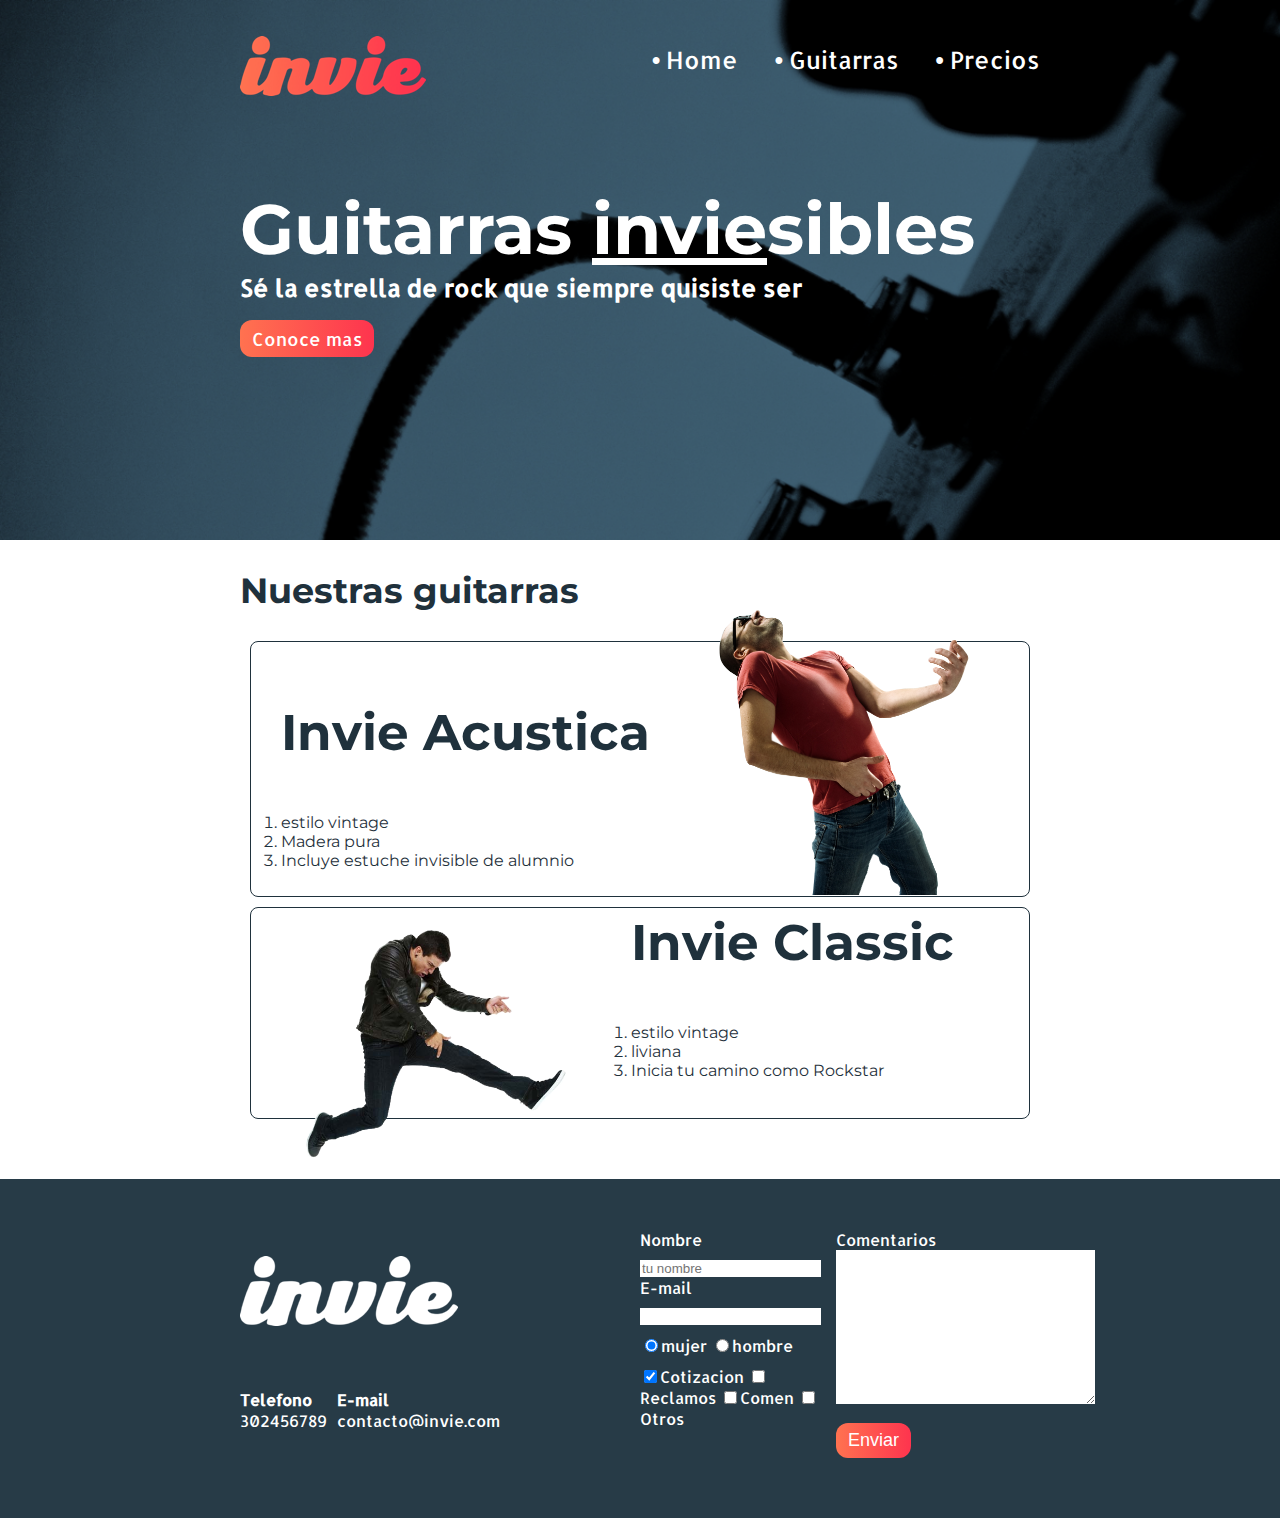
<file: index.html>
<!DOCTYPE html>
<html>
<head>
	<title>Invie Guitarras inviesible</title>
	<meta charset="utf-8">
	<link href='https://fonts.googleapis.com/css?family=Montserrat'rel='stylesheet' type='text/css'>
	<link href='https://fonts.googleapis.com/css?family=Allerta' rel='stylesheet' type='text/css'>
	<link rel="stylesheet" type="text/css" href="css/invie.css">
</head>
<body>
		<section id="portada" class="portada background"><!-- portada -->
			<header id="header" class="header contenedor"><!-- encabezado -->
				<figure class="logotipo"> <!-- logotipo -->
					<img src="images/invie.png" width="186" height="60" alt="Invie logotipo"/>
				</figure>
				<nav class="menu"><!-- menu -->
					<ul>
						<li>
							<a href="index.html">Home</a>
						</li>
						<li>
							<a href="#guitarras">Guitarras</a>
						</li>
						<li>
							<a href="precios.html">Precios</a>
						</li>
					</ul>
				</nav>
			</header>
		<div class="contenedor">
			<h1 class="titulo">Guitarras <span>invie</span>sibles</h1><!-- titulo -->
			<h3 class="title-a">Sé la estrella de rock que siempre quisiste ser</h3><!-- resumen -->
			<a class="button" href="#guitarras">Conoce mas</a><!-- boton -->
		</div>
		</section>
		<section id="guitarras" class="guitarras contenedor"><!-- guitarras -->
			<h2>Nuestras guitarras</h2><!-- titulo -->
			<article class="guitarra"><!-- guitarra 1 -->
				<img class="derecha" src="images/invie-acustica.png" width="350" alt="Guitara Acustica"/>
				<div class="contenedor-guitarra-a">
					<h3 class="title-b">Invie Acustica</h3>
					<ol>
						<li>
							estilo vintage
						</li>
						<li>
							Madera pura
						</li>
						<li>
							Incluye estuche invisible de alumnio
						</li>
					</ol>
				</div>
			</article>
			<article class="guitarra b"><!-- guitarra 2 -->
				<img class="izquierda" src="images/invie-classic.png" width="350" alt="Guitarra Clasica" />
				<div class="contenedor-guitarra-b">
					<h3 class="title-b">Invie Classic</h3>
					<ol>
						<li>
							estilo vintage
						</li>
						<li>
							liviana
						</li>
						<li>
							Inicia tu camino como Rockstar
						</li>
				</ol>
				</div>
			</article>
		</section>
		<footer class="footer">
			<div class="contenedor">
				<div class="contacto">
					<img  src="images/invie-white.png" alt="logotipo blanco"/>
					<a href="tel:+523045688"><strong>Telefono</strong><span>302456789</span></a>
					<a href="mailto;contacto@live.com"><strong>E-mail</strong><span>contacto@invie.com</span></a>
				</div>
				<form class="formulario">
					<div class="col1">
						<label for="nombre">Nombre</label>
						<input type="text" required placeholder="tu nombre" id="nombre" name="hombre" />
						<label for="Email">E-mail</label>
						<input type="email" required id="Email" name="email" />
						<div class="sexo"><!-- sexo -->
							<label for="mujer">
							<input type="radio" checked id="mujer" name="sexo" value="mujer">mujer
							</label>
							<label for="hombre">
							<input type="radio" id="hombre" name="sexo" value="hombre">hombre
							</label>
						</div>
						<div class="intereses"> <!-- intereses -->
							<label for="cotizacion"></label>
								<input type="checkbox" checked id="cotizacion" name="intereses" value="cotizacion"/>Cotizacion			
							</label>
							<label for="reclamos"></label>
								<input type="checkbox" id="reclamos" name="intereses" value="reclamos"/>Reclamos						
							</label>
							<label for="comentarios"></label>
								<input type="checkbox" id="comentarios" name="intereses"/ value="comentarios"/>Comen
							</label>
							<label for="otros"></label>
								<input type="checkbox" id="otros" name="intereses" value="otros"/>Otros						
							</label>
						</div>
					</div>
					<div class="col2"><!-- comentarios -->
							<label for="comentarios">
							Comentarios
							<textarea name="comentarios" id="comentarios" cols="30" rows="10"></textarea>
							<input type="submit" value="Enviar" class="button"></input>
							</label>
					</div>
				</form>
			</div>
		</footer>

</body>
</html>
</file>
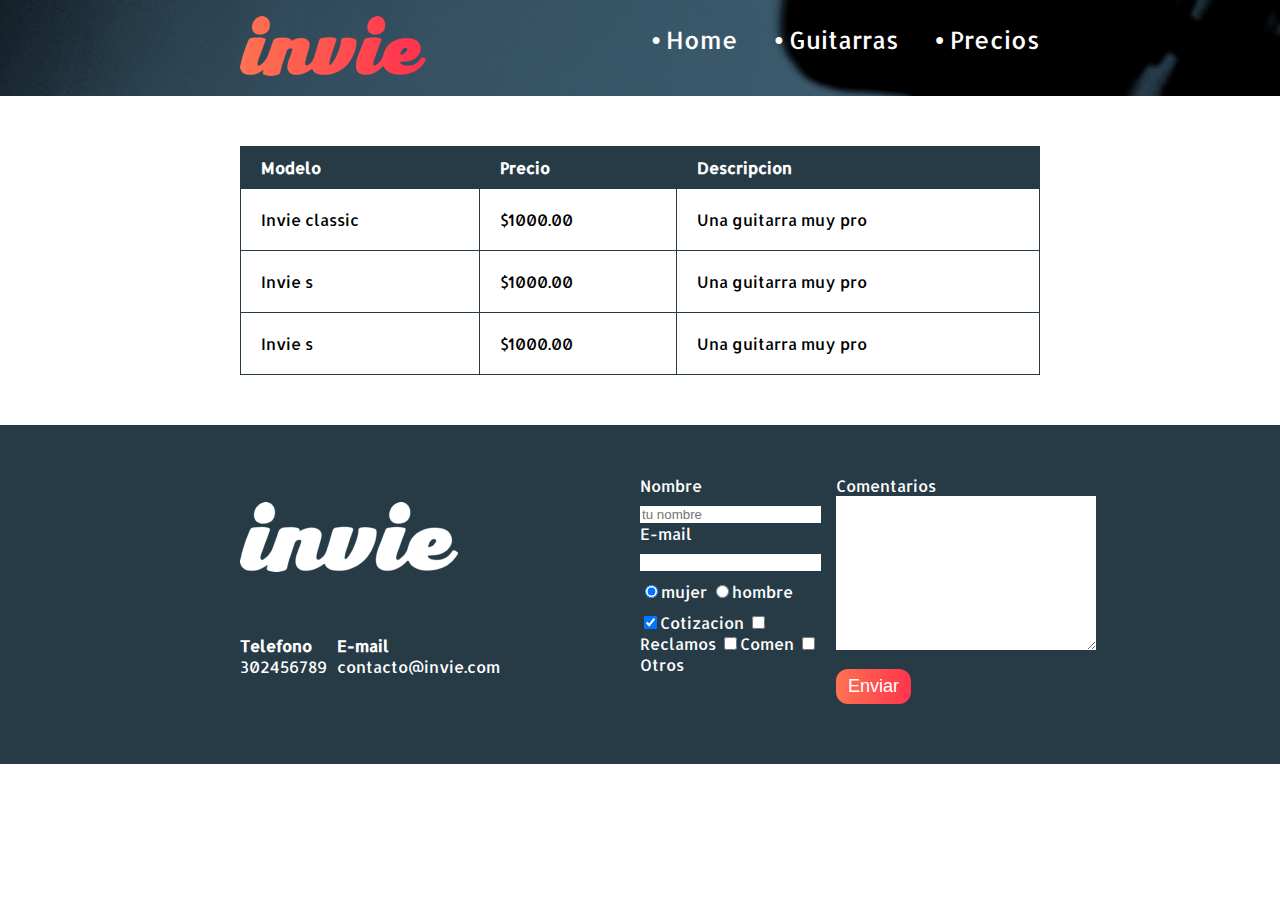
<file: precios.html>
<!DOCTYPE html>
<html>
<head>
	<title>Precops de tus mejores guitarras</title>
	<meta charset="utf-8">
	<link href='https://fonts.googleapis.com/css?family=Montserrat'rel='stylesheet' type='text/css'>
	<link href='https://fonts.googleapis.com/css?family=Allerta' rel='stylesheet' type='text/css'>
	<link rel="stylesheet" type="text/css" href="css/invie.css">
</head>
<body>
	<header id="header" class="header background">
		<div class="contenedor">
			<figure class="logotipo"> <!-- logotipo -->
				<img src="images/invie.png" width="186" height="60" alt="Invie logotipo"/>
			</figure>
			<nav class="menu"><!-- menu -->
				<ul>
					<li>
						<a href="index.html">Home</a>
					</li>
					<li>
						<a href="#guitarras">Guitarras</a>
					</li>
					<li>
						<a href="precios.html">Precios</a>
					</li>
				</ul>
			</nav>			
		</div>
	</header>
		<section class="tabla">
		<div class="contenedor">
			<table>
				<thead>
					<tr>
					<th>Modelo</th>
					<th>Precio</th>
					<th>Descripcion</th>
					</tr>
				</thead>
				<tbody>
				<tr>
					<td>Invie classic</td>
					<td>$1000.00</td>
					<td>Una guitarra muy pro</td>
				</tr>
				<tr>
					<td>Invie s</td>
					<td>$1000.00</td>
					<td>Una guitarra muy pro</td>
				</tr>
				<tr>
					<td>Invie s</td>
					<td>$1000.00</td>
					<td>Una guitarra muy pro</td>
				</tr>
				</tbody>
			</table>
			
		</div>
		</section>
		<footer class="footer">
			<div class="contenedor">
				<div class="contacto">
					<img  src="images/invie-white.png" alt="logotipo blanco"/>
					<a href="tel:+523045688"><strong>Telefono</strong><span>302456789</span></a>
					<a href="mailto;contacto@live.com"><strong>E-mail</strong><span>contacto@invie.com</span></a>
				</div>
				<form class="formulario">
					<div class="col1">
						<label for="nombre">Nombre</label>
						<input type="text" required placeholder="tu nombre" id="nombre" name="hombre" />
						<label for="Email">E-mail</label>
						<input type="email" required id="Email" name="email" />
						<div class="sexo"><!-- sexo -->
							<label for="mujer">
							<input type="radio" checked id="mujer" name="sexo" value="mujer">mujer
							</label>
							<label for="hombre">
							<input type="radio" id="hombre" name="sexo" value="hombre">hombre
							</label>
						</div>
						<div class="intereses"> <!-- intereses -->
							<label for="cotizacion"></label>
								<input type="checkbox" checked id="cotizacion" name="intereses" value="cotizacion"/>Cotizacion			
							</label>
							<label for="reclamos"></label>
								<input type="checkbox" id="reclamos" name="intereses" value="reclamos"/>Reclamos						
							</label>
							<label for="comentarios"></label>
								<input type="checkbox" id="comentarios" name="intereses"/ value="comentarios"/>Comen
							</label>
							<label for="otros"></label>
								<input type="checkbox" id="otros" name="intereses" value="otros"/>Otros						
							</label>
						</div>
					</div>
					<div class="col2"><!-- comentarios -->
							<label for="comentarios">
							Comentarios
							<textarea name="comentarios" id="comentarios" cols="30" rows="10"></textarea>
							<input type="submit" value="Enviar" class="button"></input>
							</label>
					</div>
				</form>
			</div>
		</footer>
</body>
</html>
</file>
<file: css/invie.css>
* {
	/*padding: 10px;
	margin: 10px;*/
	border: 0px solid red;*/

}
body {
	font-family: 'Allerta', sans-serif;
	margin: 0px;
}


table {
	width: 100%;
}

th {
	background: #273b47;
	color: #fff;
	padding: 10px 20px;
	text-align: left;
}

td {
	padding:20px;

}

table, td, th {
	border: 1px solid #273b47;
	border-collapse: collapse;
}

input, textarea {
	outline: 0;
}

input:focus, textarea:focus {
	background: lightgray;
}

.contenedor {
	width: 800px;
	margin: auto;
	position: relative;
}

.background {
	background-image: url("../images/background.png");
	background-size: cover;
}


.button {
	border-radius: 12px;
	border: none;
	color: white;
	padding: 7px 12px;
	cursor: pointer;
	font-size: 18px;
	background: linear-gradient(to left, #fe344e, #ff7250);
	text-decoration: none;

}
.titulo {
	font-size: 70px;
	font-family: 'Montserrat', sans-serif;
	margin-top: 70px;
	margin-bottom: 0px;
}

.titulo span {
	text-decoration: underline;
}

.title-a {
	font-size: 24px;
	margin-top: 0;
}

.title-b {
	font-size: 50px;
	margin-bottom: 20px:;
}

.guitarras {
	color: #1F313C;
	font-family: 'Montserrat', sans-serif;
	margin-bottom: 60px;
}

.guitarras h2 {
	font-size: 35px;
}


.portada {

	color: white;
	padding: 20px;
	height: 500px;
}

.portada button {
	margin-bottom: 70px;
}

.menu {
	font-size: 24px;
	display: inline-block;
	position: absolute;
	right: 0;
}

.menu a {
	color: white;
	text-decoration: none;
}

.menu li{
	display: inline-block;
	margin-left: 30px;

}

.menu li:before {
	content: "•";
	font-size: 25px;
	line-height: 20px;
	color: white;

}

.logotipo {
	display: inline-block;
	margin-left: 0;
}


.guitarra {
	margin: 10px 10px 10px 10px;
	padding: 10px;
	border: 1px solid #1F313C;
	border-radius: 8px;
}

.guitarra ol {
	padding: 0;
}

.guitarra.b {
	height: 190px;
}

.derecha {
	float: right;
	position: relative;
	top: -107px;
}

.izquierda {
	float: left;
	position: relative;
}

.contenedor-guitarra-a {
	padding-left: 20px;
}

.contenedor-guitarra-b {
	margin-left: 370px;
	position: relative;
	bottom: 90px;
	
}

.header {
	position: relative;
}

.footer {
	background: #273b47;
	padding: 50px 10px;

}

.contacto {
	display: flex;
	width: 300px;
	flex-wrap: wrap;
	align-items: center;
}

.contacto img {
	display: block;
}

.contacto strong {
	display: block;
}
.contacto a {
	color:white;
	text-decoration: none;
	margin: 10px 10px 10px 0;
}

.footer .contenedor {
	display: flex;
	justify-content: space-between;
}

.formulario {
	display: flex;
	width: 400px;
	color: white;
}

.col1, .col2 {
	display: flex;
	flex-direction: column;
}

.col1 {	
	margin-right: 15px;
}

.col2 {
	align-items: flex-start;
}

.col2 .button {
	margin-top: 15px;
}
.intereses label {
	font-size: 12px;
}

.formulario label, .sexo, .intereses {
	margin-bottom: 10px;
}

.sexo {
	margin-top: 10px;
}
 .tabla {
 	margin: 50px 0;
 }
</file>
